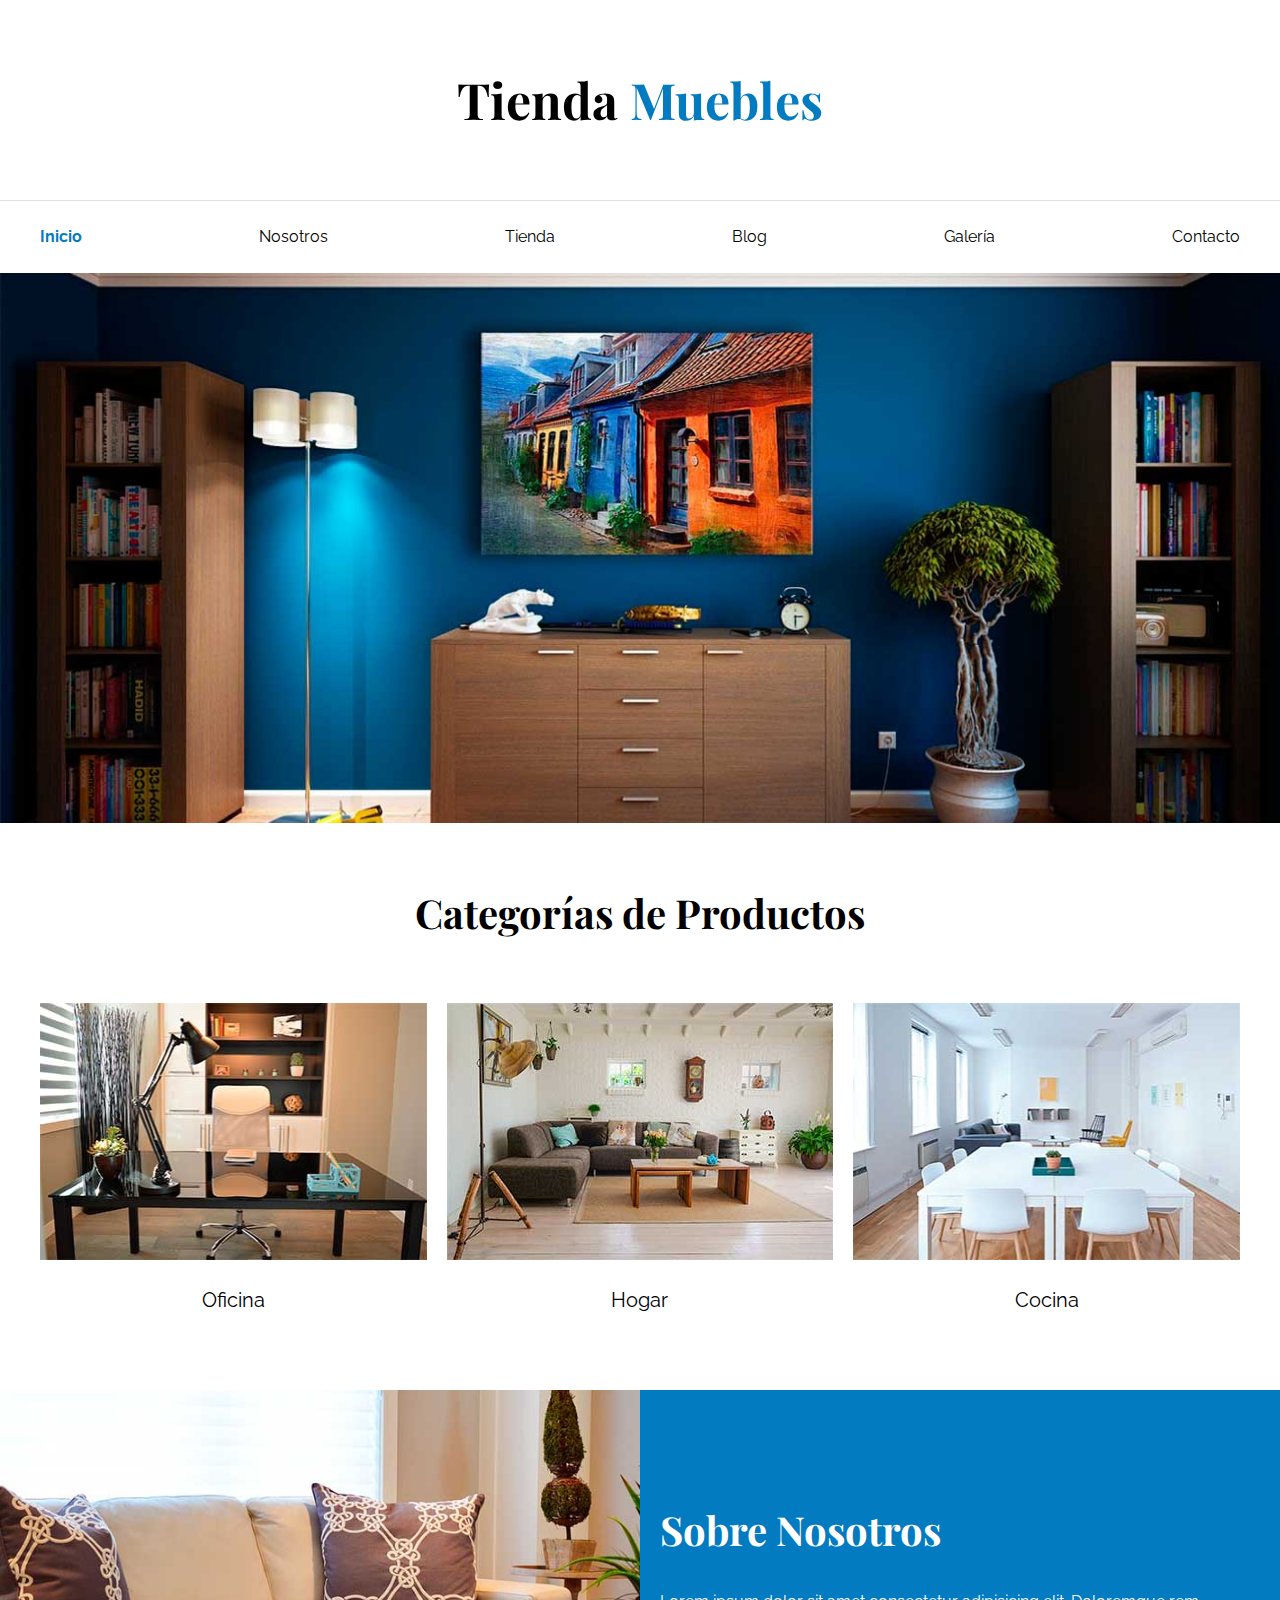
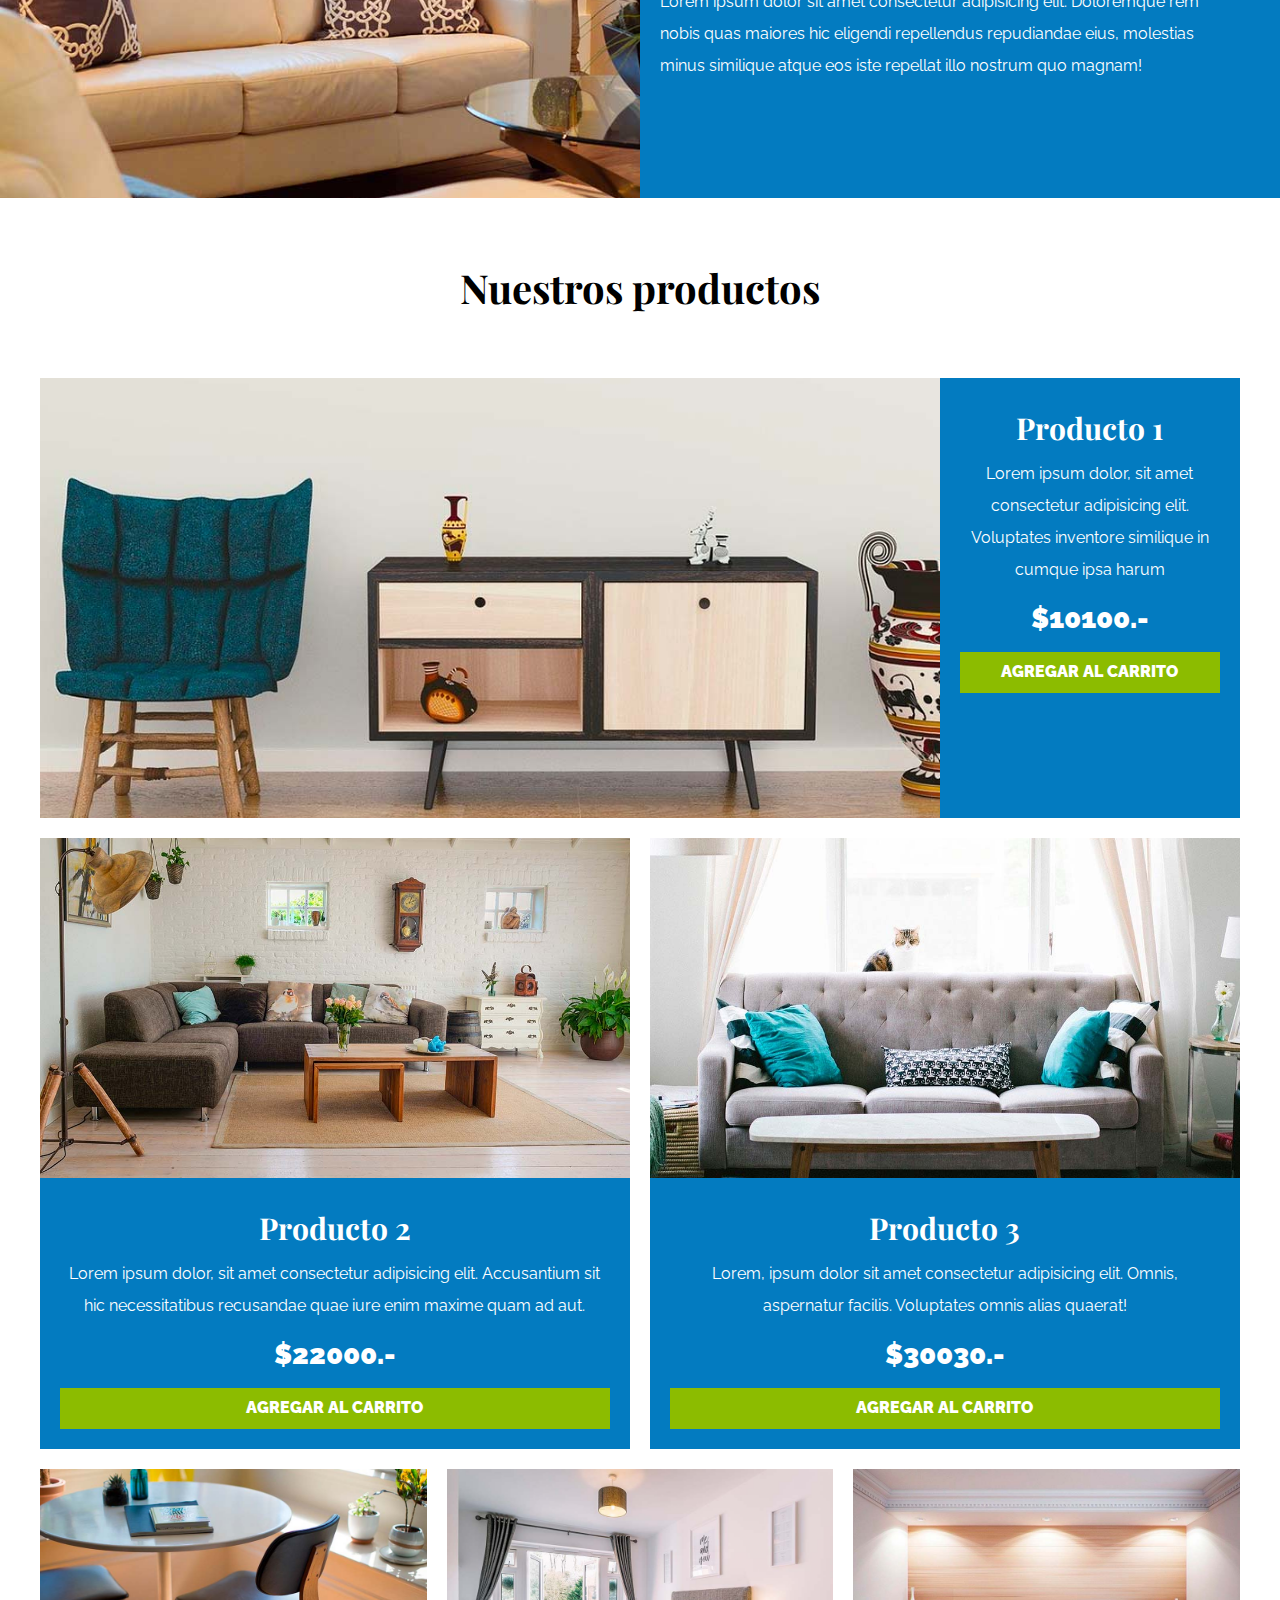
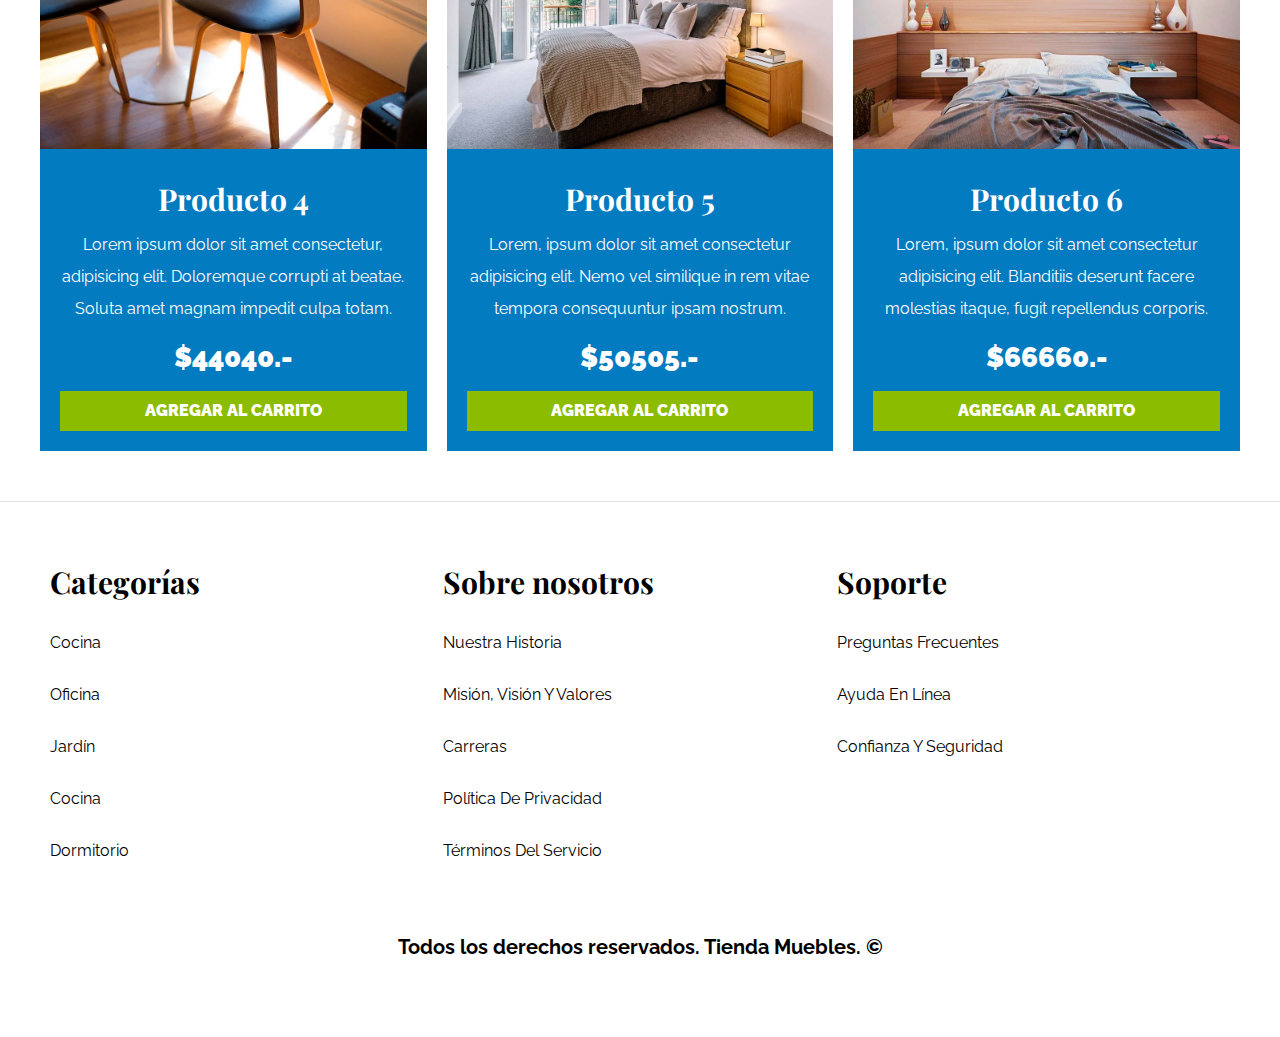
<file: index.html>
<!DOCTYPE html>
<html lang="es">
<head>
  <meta charset="UTF-8">
  <meta http-equiv="X-UA-Compatible" content="IE=edge">
  <meta name="viewport" content="width=device-width, initial-scale=1.0">
  <meta name="description" content="Ecommerce. Tienda de Muebles.">
  <link rel="stylesheet" href="./css/normalize.css">
  <link rel="preconnect" href="https://fonts.googleapis.com">
  <link rel="preconnect" href="https://fonts.gstatic.com" crossorigin>
  <link href="https://fonts.googleapis.com/css2?family=Playfair+Display:wght@700&family=Raleway:wght@400;700;900&display=swap" rel="stylesheet"> 
  <link rel="stylesheet" href="./css/stylesheet.css">
  <title>Muebles E-commerce</title>
</head>
<body>
  <div>
    <header class="header">
      <h1 class="brand site-name text-center">Tienda <span>Muebles</span></h1>
    </header>
    <div class="navigation-container">
      <nav class="nav container navigation-nav">
        <a class="nav-link" id="index" href="./index.html">inicio</a>
        <a class="nav-link" id="about" href="./nosotros.html">nosotros</a>
        <a class="nav-link" id="store" href="./tienda.html">tienda</a>
        <a class="nav-link" id="blog" href="./blog.html">blog</a>
        <a class="nav-link" id="gallery" href="./galeria.html">galería</a>
        <a class="nav-link" id="contact" href="./contacto.html">contacto</a>
      </nav>
    </div>
    <div class="hero"></div>
    <section class="section container product-categories">
      <h2 class="text-center">Categorías de Productos</h2>
      <div class="list-categories">
        <div class="category">
          <div class="img-category-container">
            <div class="bg-shadow">
              <p>Artículos de oficina</p>
            </div>
            <img loading="lazy" class="img-category" src="./img/categorias/categoria1.jpg" alt="Imágen categoría">
          </div>
          <a href="#">Oficina</a>
        </div>
        <div class="category">
          <div class="img-category-container">
            <div class="bg-shadow">
              <p>Artículos del hogar</p>
            </div>
            <img loading="lazy" class="img-category" src="./img/categorias/categoria2.jpg" alt="Imágen categoría">
          </div>
          <a href="#">Hogar</a>
        </div>
        <div class="category">
          <div class="img-category-container">
            <div class="bg-shadow">
              <p>Artículos de cocina</p>
            </div>
            <img loading="lazy" class="img-category" src="./img/categorias/categoria3.jpg" alt="Imágen categoría">
          </div>
          <a href="#">Cocina</a>
        </div>
      </div>
    </section>
    <section class="section about-us">
      <div class="container about-us-info">
        <div class="about-us-box">
          <h2>Sobre Nosotros</h2>
          <p>Lorem ipsum dolor sit amet consectetur adipisicing elit. Doloremque rem nobis quas maiores hic eligendi repellendus repudiandae eius, molestias minus similique atque eos iste repellat illo nostrum quo magnam!</p>
        </div>
      </div>
    </section>
    <main class="main container">
      <h2 class="text-center">Nuestros productos</h2>
      <div class="list-products">
        <div class="product">
          <div class="product-img">
            <img loading="lazy" src="./img/productos/producto1.jpg" alt="Imagen producto">
          </div>
          <div class="product-info">
            <h3>Producto 1</h3>
            <p>Lorem ipsum dolor, sit amet consectetur adipisicing elit. Voluptates inventore similique in cumque ipsa harum</p>
            <p class="product-price">$10100.-</p>
            <button class="btn btn-add-cart" type="button">Agregar al carrito</button>
          </div>
        </div>
        <div class="product">
          <div class="product-img">
            <img loading="lazy" src="./img/productos/producto2.jpg" alt="Imagen producto">
          </div>
          <div class="product-info">
            <h3>Producto 2</h3>
            <p>Lorem ipsum dolor, sit amet consectetur adipisicing elit. Accusantium sit hic necessitatibus recusandae quae iure enim maxime quam ad aut.</p>
            <p class="product-price">$22000.-</p>
            <button class="btn btn-add-cart" type="button">Agregar al carrito</button>
          </div>
        </div>
        <div class="product">
          <div class="product-img">
            <img loading="lazy" src="./img/productos/producto3.jpg" alt="Imagen producto">
          </div>
          <div class="product-info">
            <h3>Producto 3</h3>
            <p>Lorem, ipsum dolor sit amet consectetur adipisicing elit. Omnis, aspernatur facilis. Voluptates omnis alias quaerat!</p>
            <p class="product-price">$30030.-</p>
            <button class="btn btn-add-cart" type="button">Agregar al carrito</button>
          </div>
        </div>
        <div class="product">
          <div class="product-img">
            <img loading="lazy" src="./img/productos/producto4.jpg" alt="Imagen producto">
          </div>
          <div class="product-info">
            <h3>Producto 4</h3>
            <p>Lorem ipsum dolor sit amet consectetur, adipisicing elit. Doloremque corrupti at beatae. Soluta amet magnam impedit culpa totam.</p>
            <p class="product-price">$44040.-</p>
            <button class="btn btn-add-cart" type="button">Agregar al carrito</button>
          </div>
        </div>
        <div class="product">
          <div class="product-img">
            <img loading="lazy" src="./img/productos/producto5.jpg" alt="Imagen producto">
          </div>
          <div class="product-info">
            <h3>Producto 5</h3>
            <p>Lorem, ipsum dolor sit amet consectetur adipisicing elit. Nemo vel similique in rem vitae tempora consequuntur ipsam nostrum.</p>
            <p class="product-price">$50505.-</p>
            <button class="btn btn-add-cart" type="button">Agregar al carrito</button>
          </div>
        </div>
        <div class="product">
          <div class="product-img">
            <img loading="lazy" src="./img/productos/producto6.jpg" alt="Imagen producto">
          </div>
          <div class="product-info">
            <h3>Producto 6</h3>
            <p>Lorem, ipsum dolor sit amet consectetur adipisicing elit. Blanditiis deserunt facere molestias itaque, fugit repellendus corporis.</p>
            <p class="product-price">$66660.-</p>
            <button class="btn btn-add-cart" type="button">Agregar al carrito</button>
          </div>
        </div>
      </div>
    </main>
    <footer class="footer">
      <div class="footer-links container">
        <div>
          <h3>Categorías</h3>
          <nav class="nav-footer">
            <a href="#">cocina</a>
            <a href="#">oficina</a>
            <a href="#">jardín</a>
            <a href="#">cocina</a>
            <a href="#">dormitorio</a>
          </nav>
        </div>
        <div>
          <h3>Sobre nosotros</h3>
          <nav class="nav-footer">
            <a href="#">nuestra historia</a>
            <a href="#">misión, visión y valores</a>
            <a href="#">carreras</a>
            <a href="#">política de privacidad</a>
            <a href="#">términos del servicio</a>
          </nav>
        </div>
        <div>
          <h3>Soporte</h3>
          <nav class="nav-footer">
            <a href="#">preguntas frecuentes</a>
            <a href="#">ayuda en línea</a>
            <a href="#">confianza y seguridad</a>
          </nav>
        </div>
      </div>
      <p class="site-copyright">Todos los derechos reservados. Tienda Muebles. &copy;</p>
    </footer>
  </div>
  <script src="./js/main.js"></script>
</body>
</html>
</file>
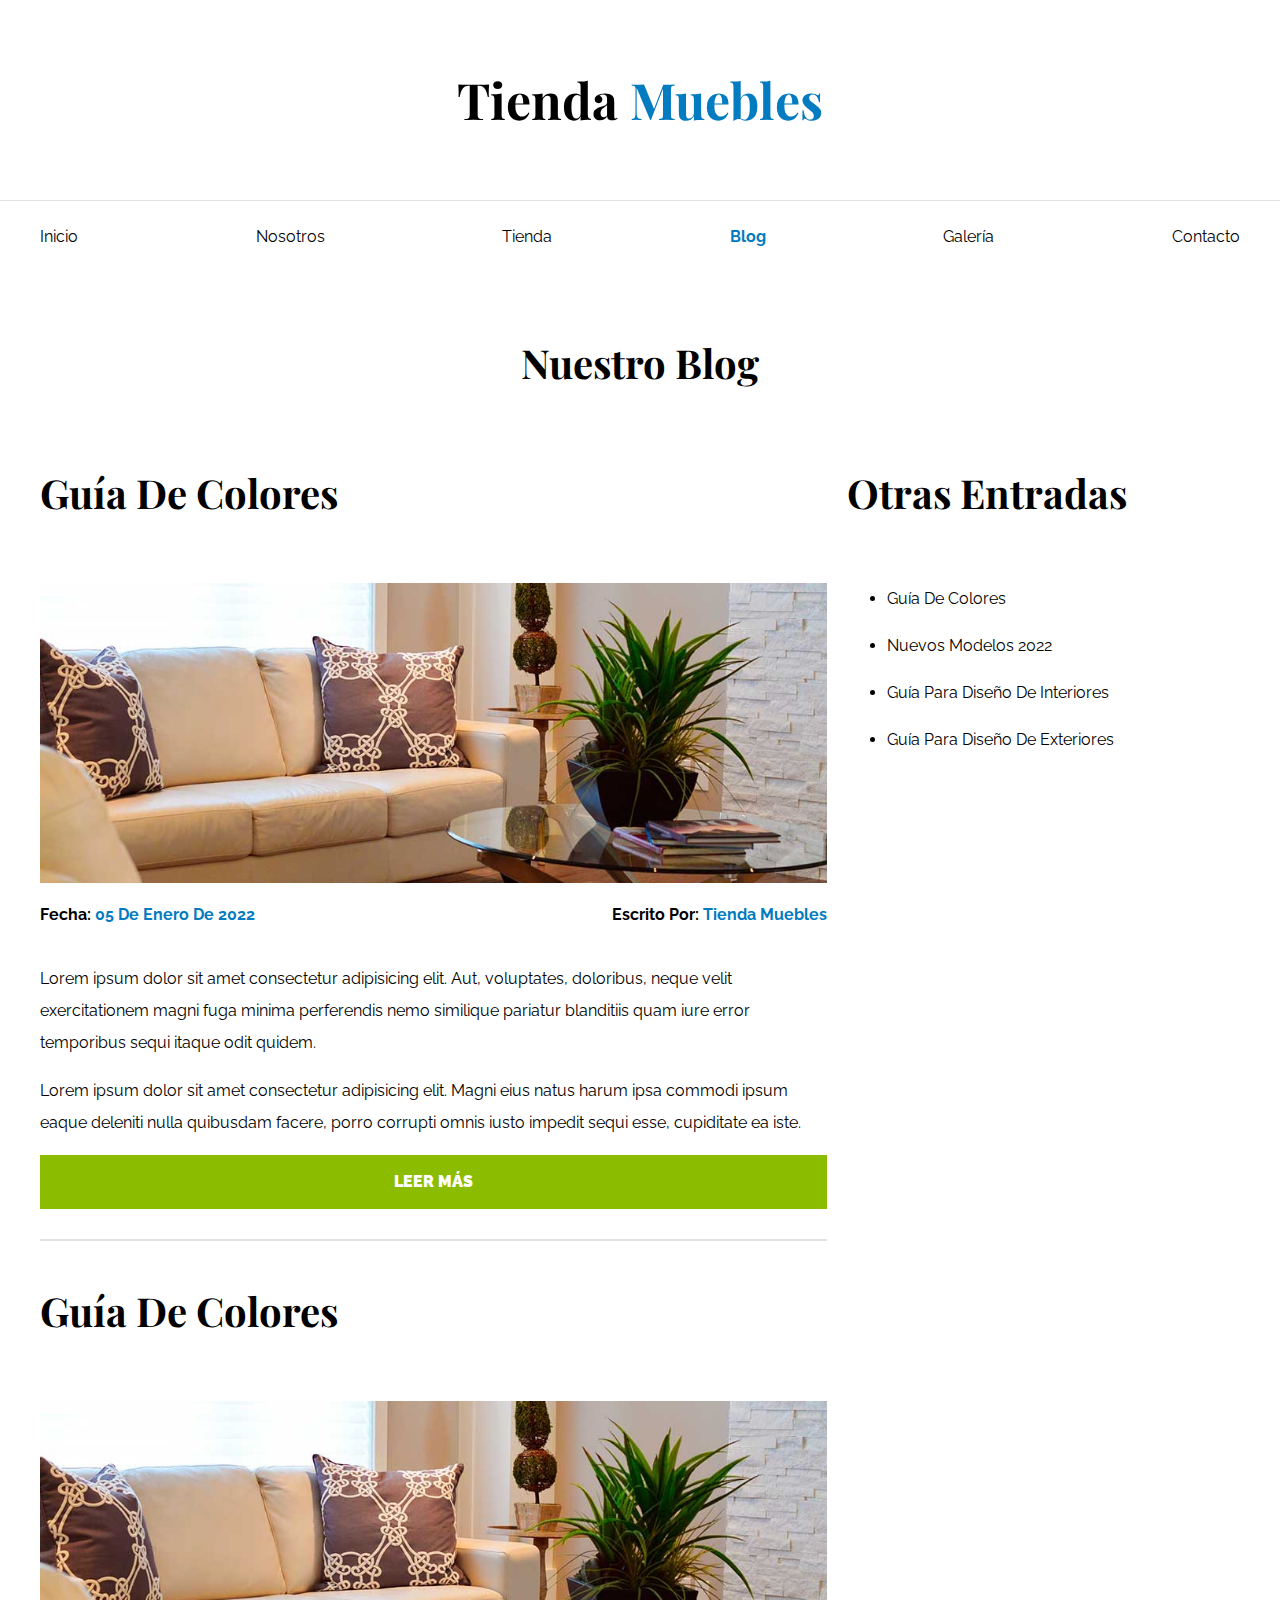
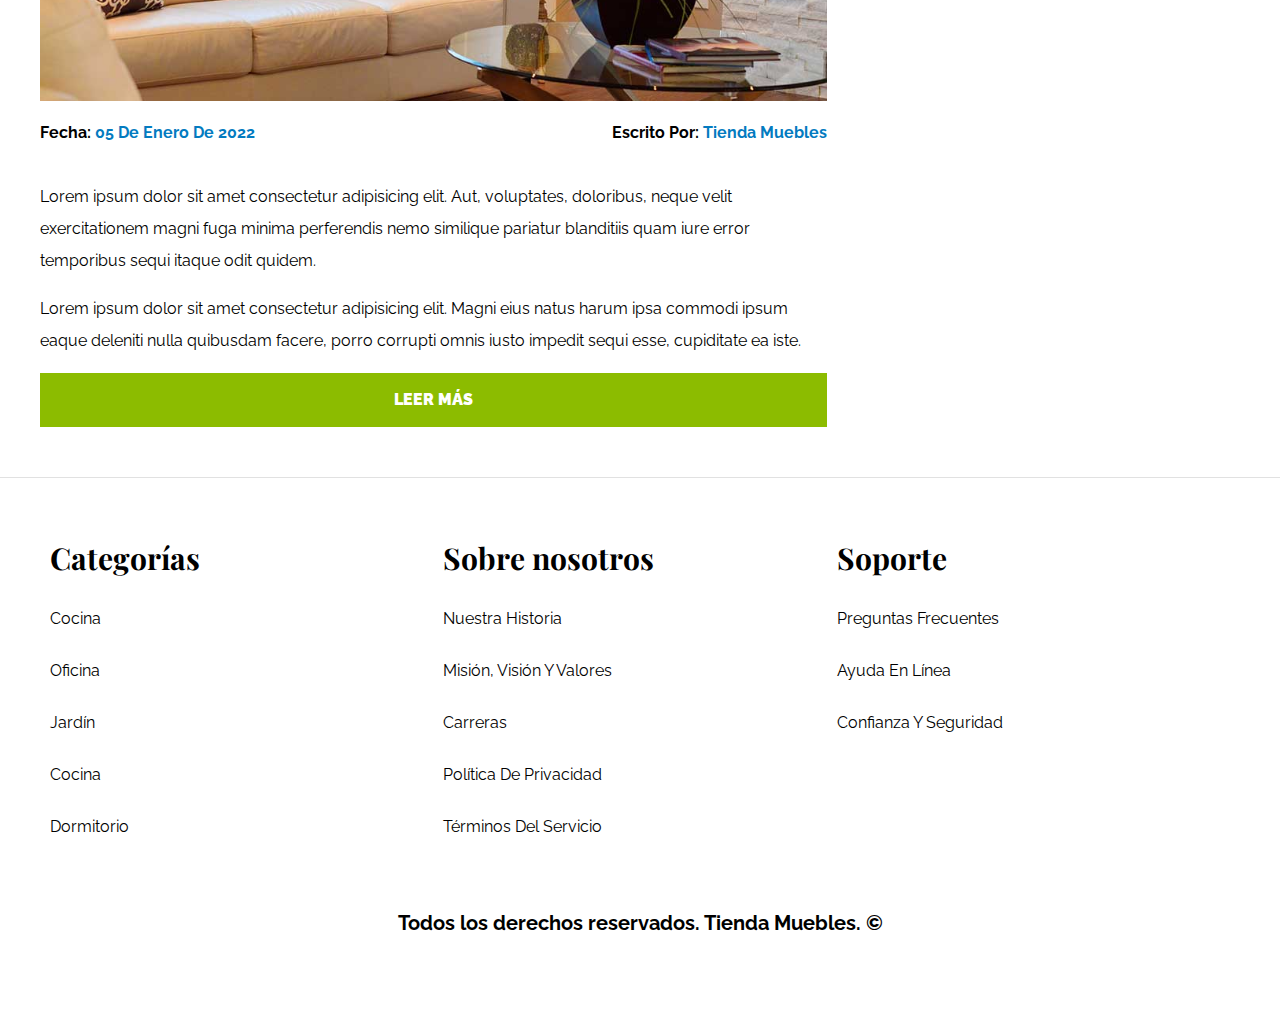
<file: blog.html>
<!DOCTYPE html>
<html lang="es">
<head>
  <meta charset="UTF-8">
  <meta http-equiv="X-UA-Compatible" content="IE=edge">
  <meta name="viewport" content="width=device-width, initial-scale=1.0">
  <meta name="description" content="Ecommerce. Tienda de Muebles.">
  <link rel="stylesheet" href="./css/normalize.css">
  <link rel="preconnect" href="https://fonts.googleapis.com">
  <link rel="preconnect" href="https://fonts.gstatic.com" crossorigin>
  <link href="https://fonts.googleapis.com/css2?family=Playfair+Display:wght@700&family=Raleway:wght@400;700;900&display=swap" rel="stylesheet"> 
  <link rel="stylesheet" href="./css/stylesheet.css">
  <title>Muebles E-commerce - Blog</title>
</head>
<body>
  <div>
    <header class="header">
      <h1 class="brand site-name text-center">Tienda <span>Muebles</span></h1>
    </header>
    <div class="navigation-container">
      <nav class="nav container navigation-nav">
        <a class="nav-link" id="index" href="./index.html">inicio</a>
        <a class="nav-link" id="about" href="./nosotros.html">nosotros</a>
        <a class="nav-link" id="store" href="./tienda.html">tienda</a>
        <a class="nav-link" id="blog" href="./blog.html">blog</a>
        <a class="nav-link" id="gallery" href="./galeria.html">galería</a>
        <a class="nav-link" id="contact" href="./contacto.html">contacto</a>
      </nav>
    </div>
    <main class="main container">
      <h2 class="text-center">Nuestro Blog</h2>
      <section class="blog-container">
        <div class="blog-content">
          <article class="blog-article">
            <h2>guía de colores</h2>
            <div class="blog-img-container">
              <img loading="lazy" src="./img/nosotros.jpg" alt="imágen nosotros" class="blog-img">
            </div>
            <div class="img-meta">
              <p>fecha: <span>05 de enero de 2022</span></p>
              <p>escrito por: <span>tienda muebles</span></p>
            </div>
            <div class="blog-data">
              <p>Lorem ipsum dolor sit amet consectetur adipisicing elit. Aut, voluptates, doloribus, neque velit exercitationem magni fuga minima perferendis nemo similique pariatur blanditiis quam iure error temporibus sequi itaque odit quidem.</p>
              <p>Lorem ipsum dolor sit amet consectetur adipisicing elit. Magni eius natus harum ipsa commodi ipsum eaque deleniti nulla quibusdam facere, porro corrupti omnis iusto impedit sequi esse, cupiditate ea iste.</p>
              <a href="./entrada.html" class="btn btn-read">leer más</a>
            </div>
          </article>
          <article class="blog-article">
            <h2>guía de colores</h2>
            <div class="blog-img-container">
              <img loading="lazy" src="./img/nosotros.jpg" alt="imágen nosotros" class="blog-img">
            </div>
            <div class="img-meta">
              <p>fecha: <span>05 de enero de 2022</span></p>
              <p>escrito por: <span>tienda muebles</span></p>
            </div>
            <div class="blog-data">
              <p>Lorem ipsum dolor sit amet consectetur adipisicing elit. Aut, voluptates, doloribus, neque velit exercitationem magni fuga minima perferendis nemo similique pariatur blanditiis quam iure error temporibus sequi itaque odit quidem.</p>
              <p>Lorem ipsum dolor sit amet consectetur adipisicing elit. Magni eius natus harum ipsa commodi ipsum eaque deleniti nulla quibusdam facere, porro corrupti omnis iusto impedit sequi esse, cupiditate ea iste.</p>
              <a href="./entrada.html" class="btn btn-read">leer más</a>
            </div>
          </article>
        </div>
        <aside class="blog-aside">
          <h2>otras entradas</h2>
          <ul>
            <li>
              <a href="#">guía de colores</a>
            </li>
            <li>
              <a href="#">nuevos modelos 2022</a>
            </li>
            <li>
              <a href="#">guía para diseño de interiores</a>
            </li>
            <li>
              <a href="#">guía para diseño de exteriores</a>
            </li>
          </ul>
        </aside>
      </section>
    </main>
    <footer class="footer">
      <div class="footer-links container">
        <div>
          <h3>Categorías</h3>
          <nav class="nav-footer">
            <a href="#">cocina</a>
            <a href="#">oficina</a>
            <a href="#">jardín</a>
            <a href="#">cocina</a>
            <a href="#">dormitorio</a>
          </nav>
        </div>
        <div>
          <h3>Sobre nosotros</h3>
          <nav class="nav-footer">
            <a href="#">nuestra historia</a>
            <a href="#">misión, visión y valores</a>
            <a href="#">carreras</a>
            <a href="#">política de privacidad</a>
            <a href="#">términos del servicio</a>
          </nav>
        </div>
        <div>
          <h3>Soporte</h3>
          <nav class="nav-footer">
            <a href="#">preguntas frecuentes</a>
            <a href="#">ayuda en línea</a>
            <a href="#">confianza y seguridad</a>
          </nav>
        </div>
      </div>
      <p class="site-copyright">Todos los derechos reservados. Tienda Muebles. &copy;</p>
    </footer>
  </div>
  <script src="./js/main.js"></script>
</body>
</html>
</file>
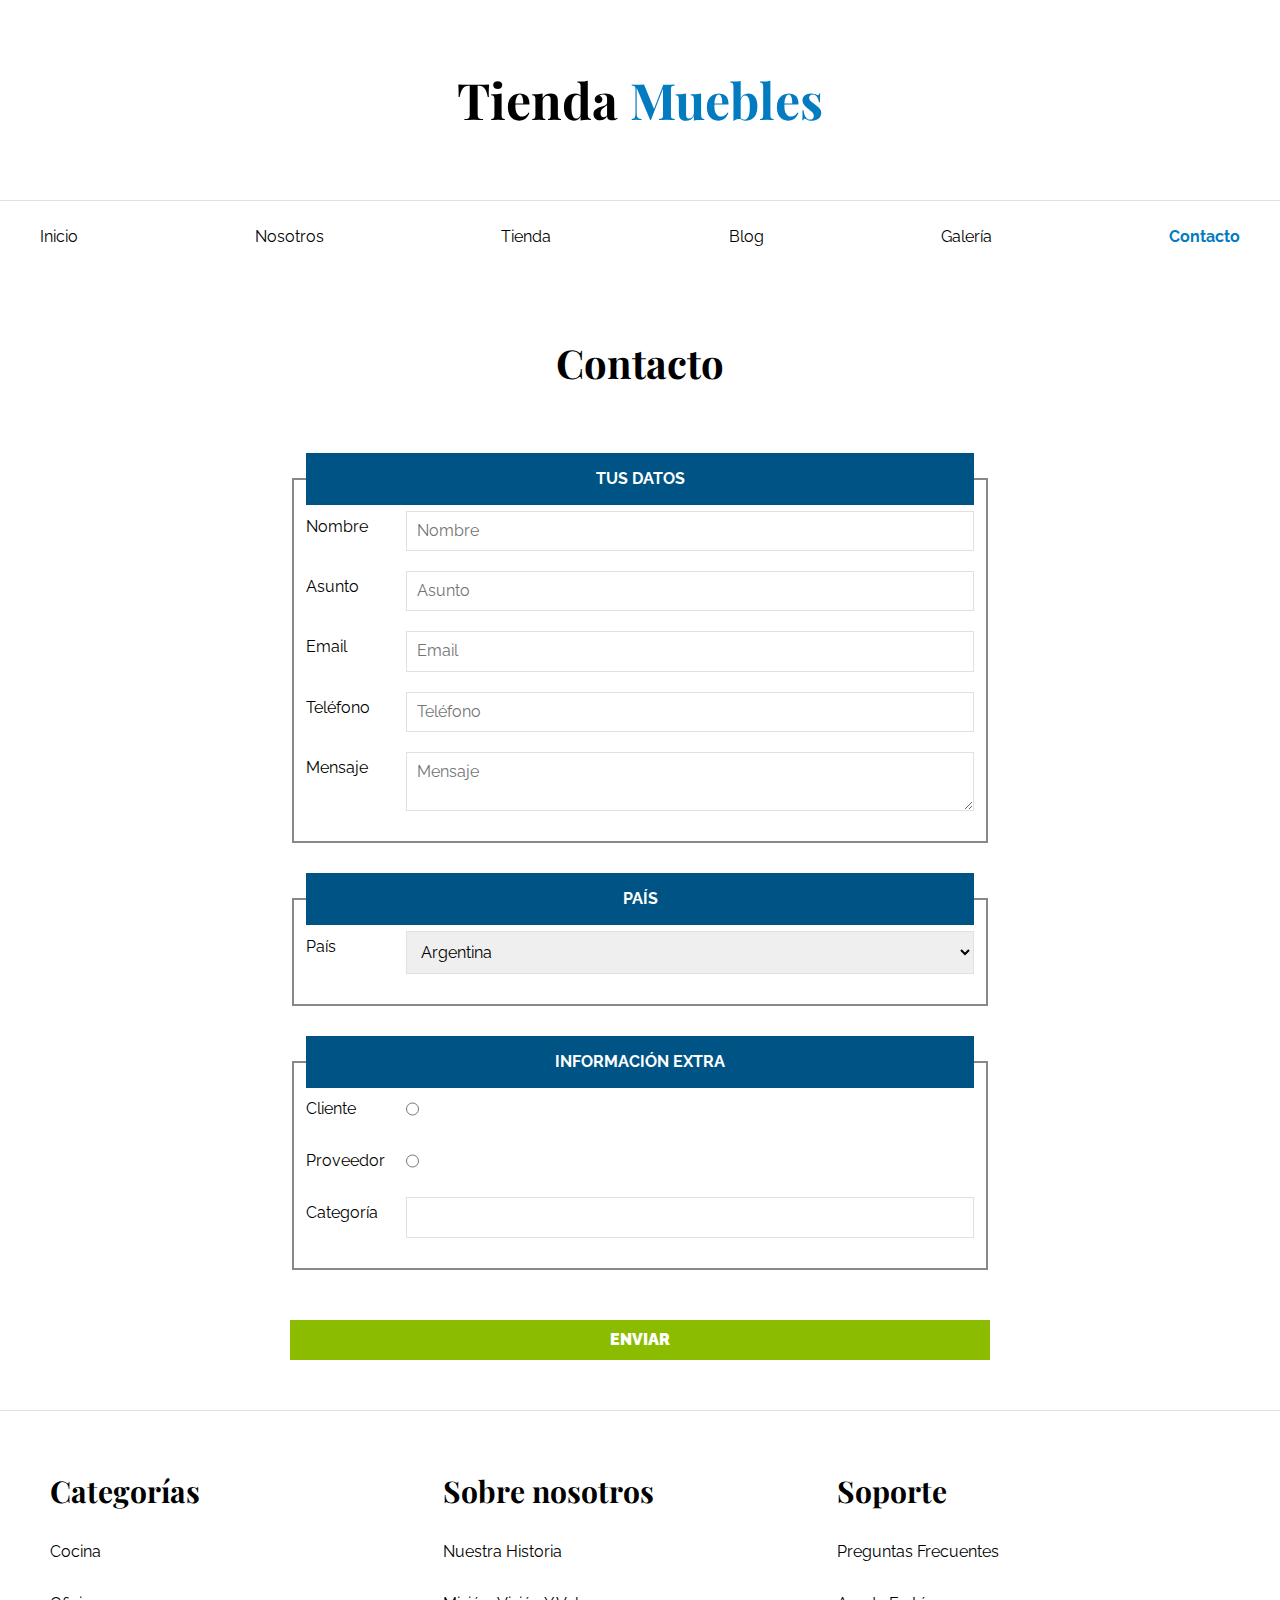
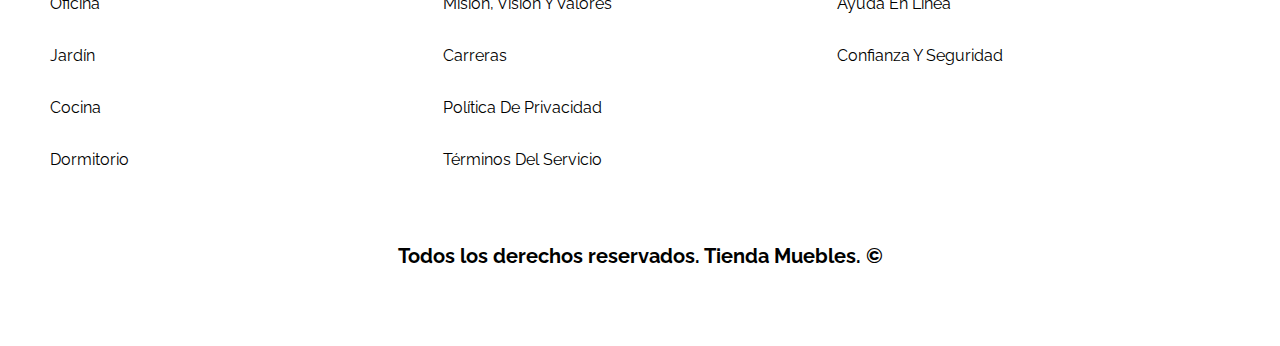
<file: contacto.html>
<!DOCTYPE html>
<html lang="es">
<head>
  <meta charset="UTF-8">
  <meta http-equiv="X-UA-Compatible" content="IE=edge">
  <meta name="viewport" content="width=device-width, initial-scale=1.0">
  <meta name="description" content="Ecommerce. Tienda de Muebles.">
  <link rel="stylesheet" href="./css/normalize.css">
  <link rel="preconnect" href="https://fonts.googleapis.com">
  <link rel="preconnect" href="https://fonts.gstatic.com" crossorigin>
  <link href="https://fonts.googleapis.com/css2?family=Playfair+Display:wght@700&family=Raleway:wght@400;700;900&display=swap" rel="stylesheet"> 
  <link rel="stylesheet" href="./css/stylesheet.css">
  <title>Muebles E-commerce - Contacto</title>
</head>
<body>
  <div>
    <header class="header">
      <h1 class="brand site-name text-center">Tienda <span>Muebles</span></h1>
    </header>
    <div class="navigation-container">
      <nav class="nav container navigation-nav">
        <a class="nav-link" id="index" href="./index.html">inicio</a>
        <a class="nav-link" id="about" href="./nosotros.html">nosotros</a>
        <a class="nav-link" id="store" href="./tienda.html">tienda</a>
        <a class="nav-link" id="blog" href="./blog.html">blog</a>
        <a class="nav-link" id="gallery" href="./galeria.html">galería</a>
        <a class="nav-link" id="contact" href="./contacto.html">contacto</a>
      </nav>
    </div>
    <main class="main container">
      <h2 class="text-center">Contacto</h2>
      <div class="form-contact-container">
        <form class="contact-form" id="contactForm">
          <fieldset class="form-fieldset">
            <legend class="form-legend">tus datos</legend>
            <div class="input-data">
              <label for="name">Nombre</label>
              <input class="flex-1 input" type="text" name="name" id="name" placeholder="Nombre" required>
            </div>
            <div class="input-data">
              <label for="reference">Asunto</label>
              <input class="flex-1 input" type="text" name="reference" id="reference" placeholder="Asunto" required>
            </div>
            <div class="input-data">
              <label for="email">Email</label>
              <input class="flex-1 input" type="email" name="email" id="email" placeholder="Email" required>
            </div>
            <div class="input-data">
              <label for="tel">Teléfono</label>
              <input class="flex-1 input" type="tel" name="tel" id="tel" placeholder="Teléfono" required>
            </div>
            <div class="input-data">
              <label for="message">Mensaje</label>
              <textarea class="flex-1 textarea" name="message" id="message" placeholder="Mensaje" required></textarea>
            </div>
          </fieldset>
          <fieldset class="form-fieldset">
            <legend class="form-legend">país</legend>
            <div class="input-data">
              <label for="country">País</label>
              <select class="select flex-1" name="country" id="country">
                <option value="" disabled>-- Seleccionar --</option>
                <option value="ar">Argentina</option>
                <option value="mx">México</option>
                <option value="br">Brasil</option>
                <option value="ur">Uruguay</option>
                <option value="bv">Bolivia</option>
              </select>
            </div>
          </fieldset>
          <fieldset class="form-fieldset">
            <legend class="form-legend">información extra</legend>
            <div class="input-data">
              <label for="client">Cliente</label>
              <input class="input-radio" type="radio" name="type" id="client" value="client">
            </div>
            <div class="input-data">
              <label for="provider">Proveedor</label>
              <input class="input-radio" type="radio" name="type" id="provider" value="provider">
            </div>
            <div class="input-data">
              <label for="category">Categoría</label>
              <input class="input-list input flex-1" list="categories" name="categories" id="category">
              <datalist id="categories">
                <option value="Cocina">
                <option value="Exterior">
                <option value="Recamaras">
                <option value="Oficina">
                <option value="Televisión">
              </datalist>
            </div>
          </fieldset>
          <button class="btn btn-contact" type="submit">Enviar</button>
        </form>
      </div>
    </main>
    <footer class="footer">
      <div class="footer-links container">
        <div>
          <h3>Categorías</h3>
          <nav class="nav-footer">
            <a href="#">cocina</a>
            <a href="#">oficina</a>
            <a href="#">jardín</a>
            <a href="#">cocina</a>
            <a href="#">dormitorio</a>
          </nav>
        </div>
        <div>
          <h3>Sobre nosotros</h3>
          <nav class="nav-footer">
            <a href="#">nuestra historia</a>
            <a href="#">misión, visión y valores</a>
            <a href="#">carreras</a>
            <a href="#">política de privacidad</a>
            <a href="#">términos del servicio</a>
          </nav>
        </div>
        <div>
          <h3>Soporte</h3>
          <nav class="nav-footer">
            <a href="#">preguntas frecuentes</a>
            <a href="#">ayuda en línea</a>
            <a href="#">confianza y seguridad</a>
          </nav>
        </div>
      </div>
      <p class="site-copyright">Todos los derechos reservados. Tienda Muebles. &copy;</p>
    </footer>
  </div>
  <script src="./js/main.js"></script>
</body>
</html>
</file>
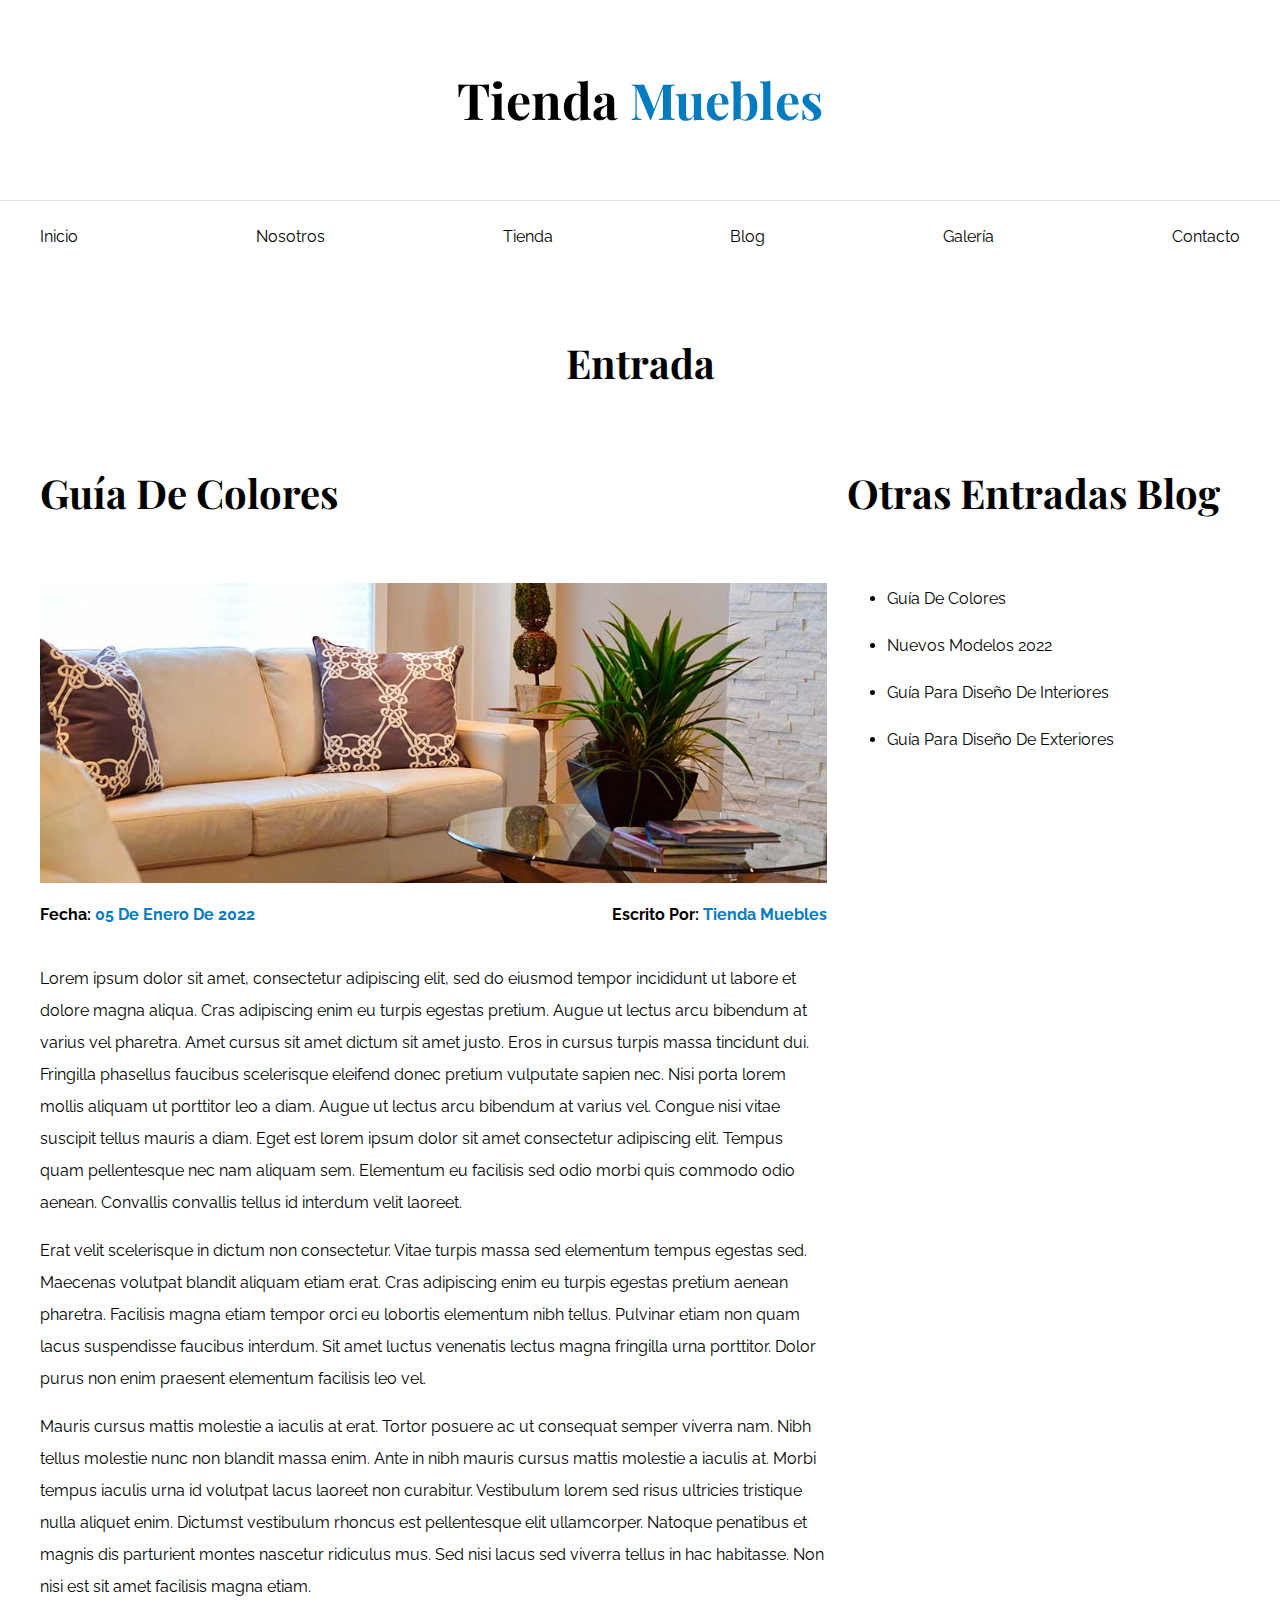
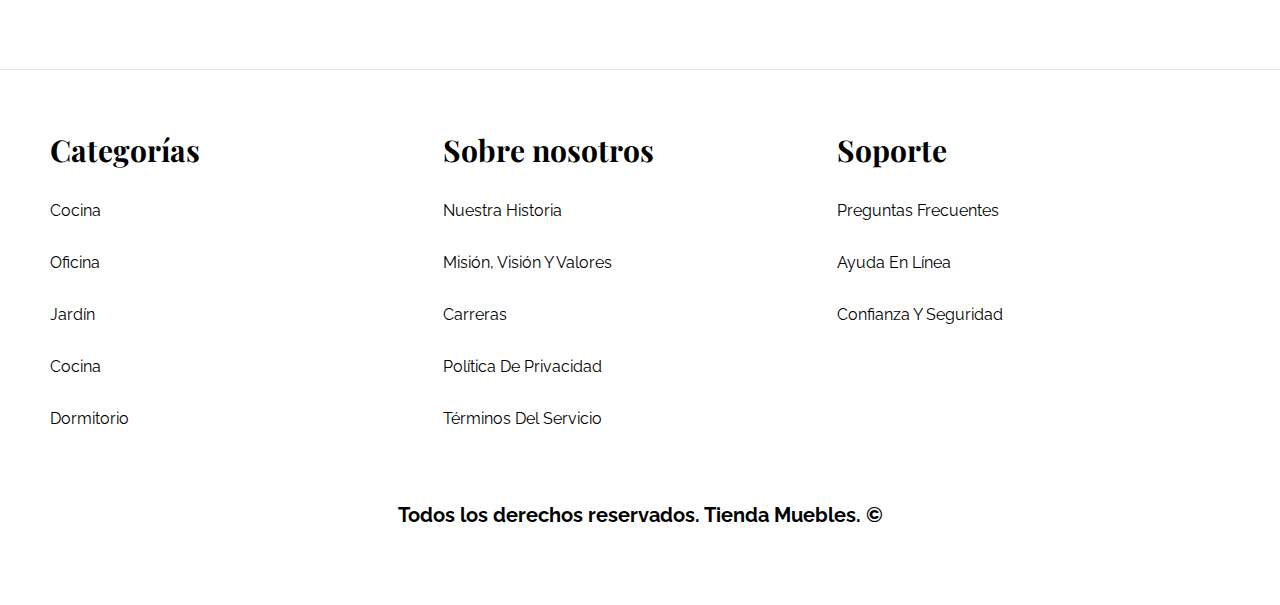
<file: entrada.html>
<!DOCTYPE html>
<html lang="es">
<head>
  <meta charset="UTF-8">
  <meta http-equiv="X-UA-Compatible" content="IE=edge">
  <meta name="viewport" content="width=device-width, initial-scale=1.0">
  <meta name="description" content="Ecommerce. Tienda de Muebles.">
  <link rel="stylesheet" href="./css/normalize.css">
  <link rel="preconnect" href="https://fonts.googleapis.com">
  <link rel="preconnect" href="https://fonts.gstatic.com" crossorigin>
  <link href="https://fonts.googleapis.com/css2?family=Playfair+Display:wght@700&family=Raleway:wght@400;700;900&display=swap" rel="stylesheet"> 
  <link rel="stylesheet" href="./css/stylesheet.css">
  <title>Muebles E-commerce - Entrada</title>
</head>
<body>
  <div>
    <header class="header">
      <h1 class="brand site-name text-center">Tienda <span>Muebles</span></h1>
    </header>
    <div class="navigation-container">
      <nav class="nav container navigation-nav">
        <a class="nav-link" id="index" href="./index.html">inicio</a>
        <a class="nav-link" id="about" href="./nosotros.html">nosotros</a>
        <a class="nav-link" id="store" href="./tienda.html">tienda</a>
        <a class="nav-link" id="blog" href="./blog.html">blog</a>
        <a class="nav-link" id="gallery" href="./galeria.html">galería</a>
        <a class="nav-link" id="contact" href="./contacto.html">contacto</a>
      </nav>
    </div>
    <main class="main container">
      <h2 class="text-center">Entrada</h2>
      <section class="blog-container">
        <div class="blog-content">
          <article class="blog-article">
            <h2>guía de colores</h2>
            <div class="blog-img-container">
              <img loading="lazy" src="./img/nosotros.jpg" alt="imágen nosotros" class="blog-img">
            </div>
            <div class="img-meta">
              <p>fecha: <span>05 de enero de 2022</span></p>
              <p>escrito por: <span>tienda muebles</span></p>
            </div>
            <div class="blog-data">
              <p>Lorem ipsum dolor sit amet, consectetur adipiscing elit, sed do eiusmod tempor incididunt ut labore et dolore magna aliqua. Cras adipiscing enim eu turpis egestas pretium. Augue ut lectus arcu bibendum at varius vel pharetra. Amet cursus sit amet dictum sit amet justo. Eros in cursus turpis massa tincidunt dui. Fringilla phasellus faucibus scelerisque eleifend donec pretium vulputate sapien nec. Nisi porta lorem mollis aliquam ut porttitor leo a diam. Augue ut lectus arcu bibendum at varius vel. Congue nisi vitae suscipit tellus mauris a diam. Eget est lorem ipsum dolor sit amet consectetur adipiscing elit. Tempus quam pellentesque nec nam aliquam sem. Elementum eu facilisis sed odio morbi quis commodo odio aenean. Convallis convallis tellus id interdum velit laoreet.</p>
              <p>Erat velit scelerisque in dictum non consectetur. Vitae turpis massa sed elementum tempus egestas sed. Maecenas volutpat blandit aliquam etiam erat. Cras adipiscing enim eu turpis egestas pretium aenean pharetra. Facilisis magna etiam tempor orci eu lobortis elementum nibh tellus. Pulvinar etiam non quam lacus suspendisse faucibus interdum. Sit amet luctus venenatis lectus magna fringilla urna porttitor. Dolor purus non enim praesent elementum facilisis leo vel.</p>
              <p>Mauris cursus mattis molestie a iaculis at erat. Tortor posuere ac ut consequat semper viverra nam. Nibh tellus molestie nunc non blandit massa enim. Ante in nibh mauris cursus mattis molestie a iaculis at. Morbi tempus iaculis urna id volutpat lacus laoreet non curabitur. Vestibulum lorem sed risus ultricies tristique nulla aliquet enim. Dictumst vestibulum rhoncus est pellentesque elit ullamcorper. Natoque penatibus et magnis dis parturient montes nascetur ridiculus mus. Sed nisi lacus sed viverra tellus in hac habitasse. Non nisi est sit amet facilisis magna etiam.</p>
            </div>
          </article>
        </div>
        <aside class="blog-aside">
          <h2>otras entradas blog</h2>
          <ul>
            <li>
              <a href="#">guía de colores</a>
            </li>
            <li>
              <a href="#">nuevos modelos 2022</a>
            </li>
            <li>
              <a href="#">guía para diseño de interiores</a>
            </li>
            <li>
              <a href="#">guía para diseño de exteriores</a>
            </li>
          </ul>
        </aside>
      </section>
    </main>
    <footer class="footer">
      <div class="footer-links container">
        <div>
          <h3>Categorías</h3>
          <nav class="nav-footer">
            <a href="#">cocina</a>
            <a href="#">oficina</a>
            <a href="#">jardín</a>
            <a href="#">cocina</a>
            <a href="#">dormitorio</a>
          </nav>
        </div>
        <div>
          <h3>Sobre nosotros</h3>
          <nav class="nav-footer">
            <a href="#">nuestra historia</a>
            <a href="#">misión, visión y valores</a>
            <a href="#">carreras</a>
            <a href="#">política de privacidad</a>
            <a href="#">términos del servicio</a>
          </nav>
        </div>
        <div>
          <h3>Soporte</h3>
          <nav class="nav-footer">
            <a href="#">preguntas frecuentes</a>
            <a href="#">ayuda en línea</a>
            <a href="#">confianza y seguridad</a>
          </nav>
        </div>
      </div>
      <p class="site-copyright">Todos los derechos reservados. Tienda Muebles. &copy;</p>
    </footer>
  </div>
  <script src="./js/main.js"></script>
</body>
</html>
</file>
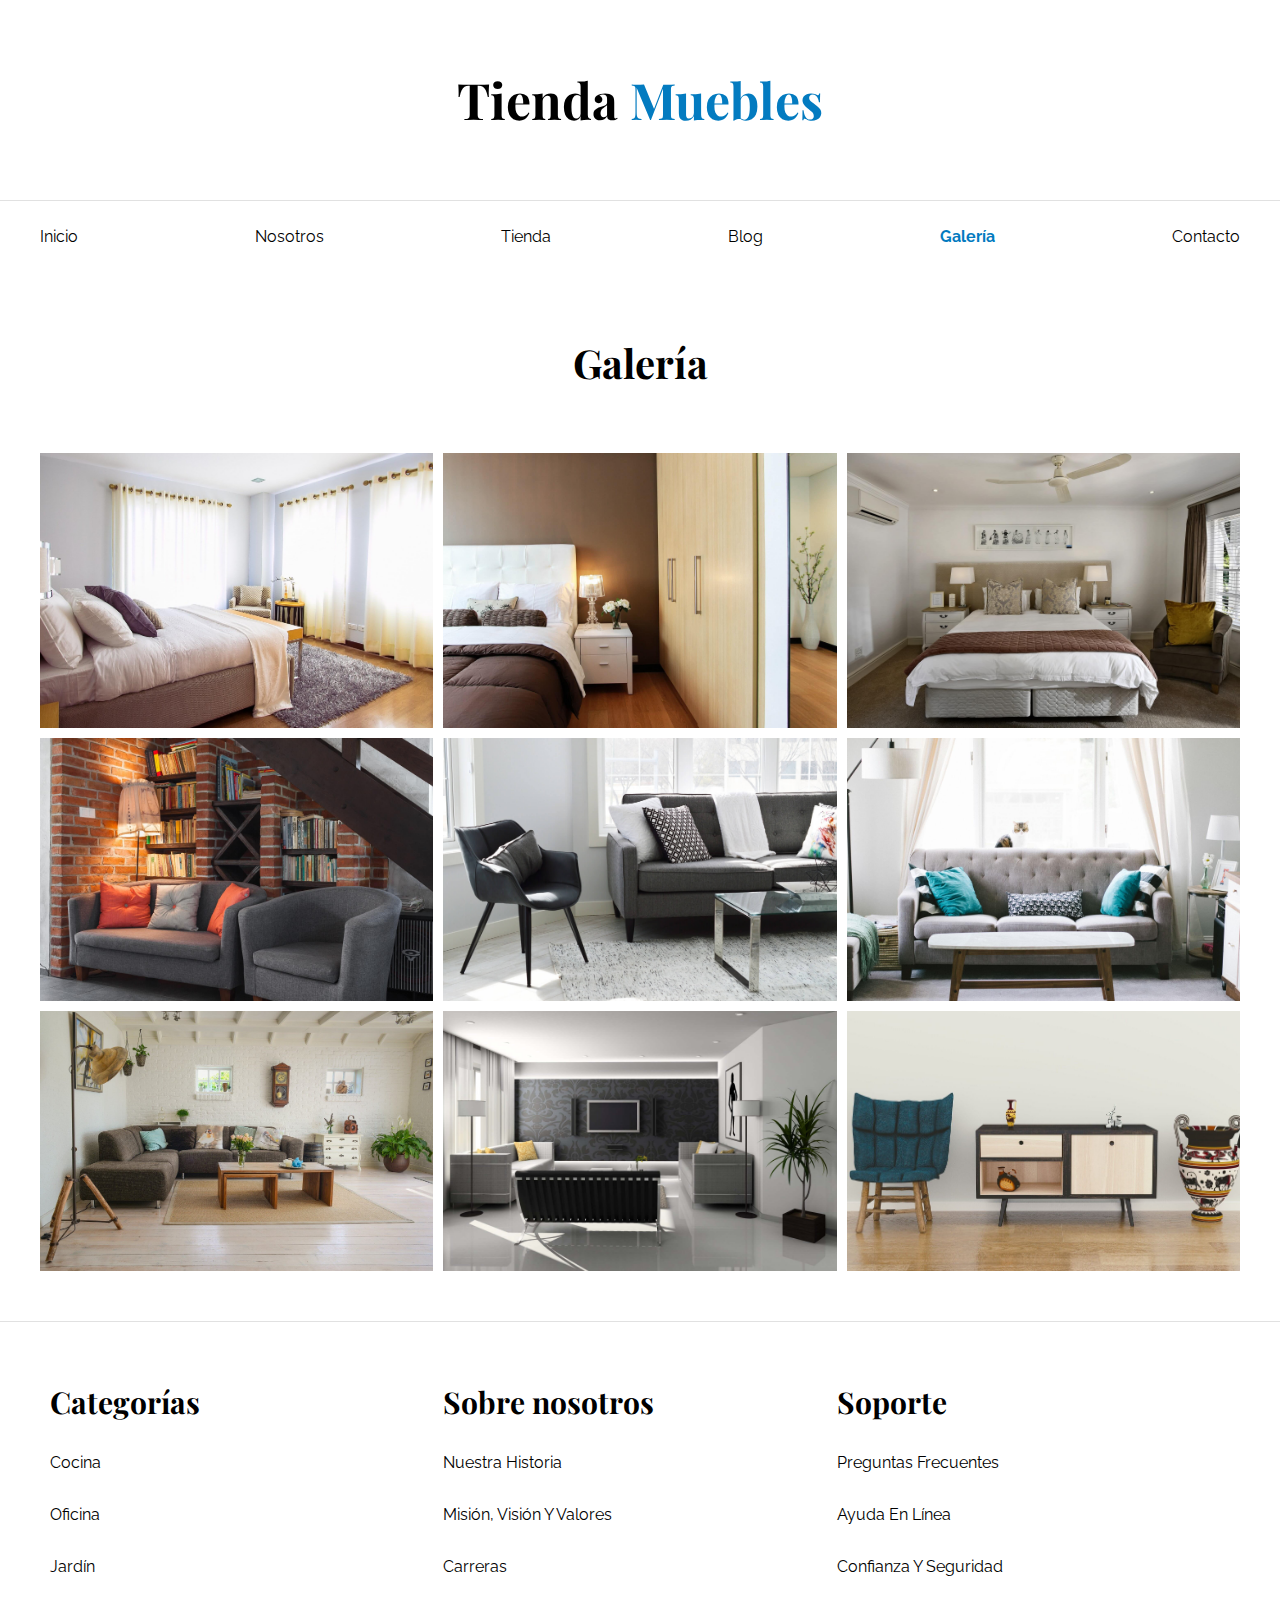
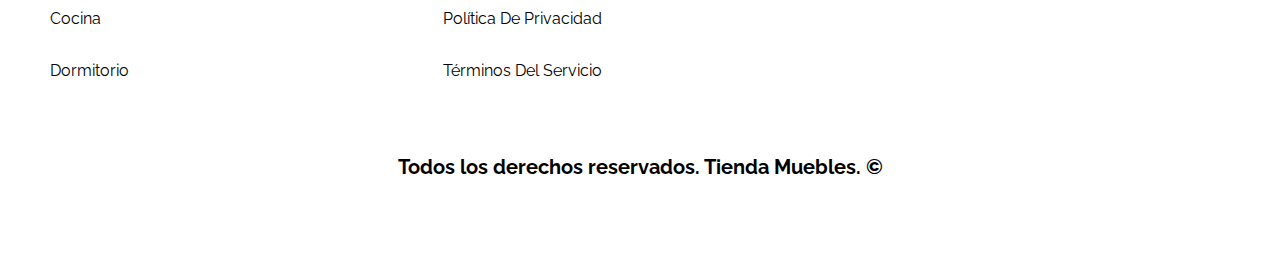
<file: galeria.html>
<!DOCTYPE html>
<html lang="es">
<head>
  <meta charset="UTF-8">
  <meta http-equiv="X-UA-Compatible" content="IE=edge">
  <meta name="viewport" content="width=device-width, initial-scale=1.0">
  <meta name="description" content="Ecommerce. Tienda de Muebles.">
  <link rel="stylesheet" href="./css/normalize.css">
  <link rel="preconnect" href="https://fonts.googleapis.com">
  <link rel="preconnect" href="https://fonts.gstatic.com" crossorigin>
  <link href="https://fonts.googleapis.com/css2?family=Playfair+Display:wght@700&family=Raleway:wght@400;700;900&display=swap" rel="stylesheet"> 
  <link rel="stylesheet" href="./css/stylesheet.css">
  <title>Muebles E-commerce - Galería</title>
</head>
<body>
  <div>
    <header class="header">
      <h1 class="brand site-name text-center">Tienda <span>Muebles</span></h1>
    </header>
    <div class="navigation-container">
      <nav class="nav container navigation-nav">
        <a class="nav-link" id="index" href="./index.html">inicio</a>
        <a class="nav-link" id="about" href="./nosotros.html">nosotros</a>
        <a class="nav-link" id="store" href="./tienda.html">tienda</a>
        <a class="nav-link" id="blog" href="./blog.html">blog</a>
        <a class="nav-link" id="gallery" href="./galeria.html">galería</a>
        <a class="nav-link" id="contact" href="./contacto.html">contacto</a>
      </nav>
    </div>
    <main class="main container">
      <h2 class="text-center">Galería</h2>
      <div class="gallery-container">
        <ul class="gallery">
          <li>
            <a class="link-img-gallery" href="./img/galeria/galeria_01.jpg">
              <div class="bg-shadow">
                <p>Producto n° 1</p>
              </div>
              <img loading="lazy" src="./img/galeria/galeria_01.jpg" alt="imágen galería">
            </a>
          </li>
          <li>
            <a class="link-img-gallery" href="./img/galeria/galeria_02.jpg">
              <div class="bg-shadow">
                <p>Producto n° 2</p>
              </div>
              <img loading="lazy" src="./img/galeria/galeria_02.jpg" alt="imágen galería">
            </a>
          </li>
          <li>
            <a class="link-img-gallery" href="./img/galeria/galeria_03.jpg">
              <div class="bg-shadow">
                <p>Producto n° 3</p>
              </div>
              <img loading="lazy" src="./img/galeria/galeria_03.jpg" alt="imágen galería">
            </a>
          </li>
          <li>
            <a class="link-img-gallery" href="./img/galeria/galeria_04.jpg">
              <div class="bg-shadow">
                <p>Producto n° 4</p>
              </div>
              <img loading="lazy" src="./img/galeria/galeria_04.jpg" alt="imágen galería">
            </a>
          </li>
          <li>
            <a class="link-img-gallery" href="./img/galeria/galeria_05.jpg">
              <div class="bg-shadow">
                <p>Producto n° 5</p>
              </div>
              <img loading="lazy" src="./img/galeria/galeria_05.jpg" alt="imágen galería">
            </a>
          </li>
          <li>
            <a class="link-img-gallery" href="./img/galeria/galeria_06.jpg">
              <div class="bg-shadow">
                <p>Producto n° 6</p>
              </div>
              <img loading="lazy" src="./img/galeria/galeria_06.jpg" alt="imágen galería">
            </a>
          </li>
          <li>
            <a class="link-img-gallery" href="./img/galeria/galeria_07.jpg">
              <div class="bg-shadow">
                <p>Producto n° 7</p>
              </div>
              <img loading="lazy" src="./img/galeria/galeria_07.jpg" alt="imágen galería">
            </a>
          </li>
          <li>
            <a class="link-img-gallery" href="./img/galeria/galeria_08.jpg">
              <div class="bg-shadow">
                <p>Producto n° 8</p>
              </div>
              <img loading="lazy" src="./img/galeria/galeria_08.jpg" alt="imágen galería">
            </a>
          </li>
          <li>
            <a class="link-img-gallery" href="./img/galeria/galeria_09.jpg">
              <div class="bg-shadow">
                <p>Producto n° 9</p>
              </div>
              <img loading="lazy" src="./img/galeria/galeria_09.jpg" alt="imágen galería">
            </a>
          </li>
        </ul>
      </div>
    </main>
    <footer class="footer">
      <div class="footer-links container">
        <div>
          <h3>Categorías</h3>
          <nav class="nav-footer">
            <a href="#">cocina</a>
            <a href="#">oficina</a>
            <a href="#">jardín</a>
            <a href="#">cocina</a>
            <a href="#">dormitorio</a>
          </nav>
        </div>
        <div>
          <h3>Sobre nosotros</h3>
          <nav class="nav-footer">
            <a href="#">nuestra historia</a>
            <a href="#">misión, visión y valores</a>
            <a href="#">carreras</a>
            <a href="#">política de privacidad</a>
            <a href="#">términos del servicio</a>
          </nav>
        </div>
        <div>
          <h3>Soporte</h3>
          <nav class="nav-footer">
            <a href="#">preguntas frecuentes</a>
            <a href="#">ayuda en línea</a>
            <a href="#">confianza y seguridad</a>
          </nav>
        </div>
      </div>
      <p class="site-copyright">Todos los derechos reservados. Tienda Muebles. &copy;</p>
    </footer>
  </div>
  <script src="./js/main.js"></script>
</body>
</html>
</file>
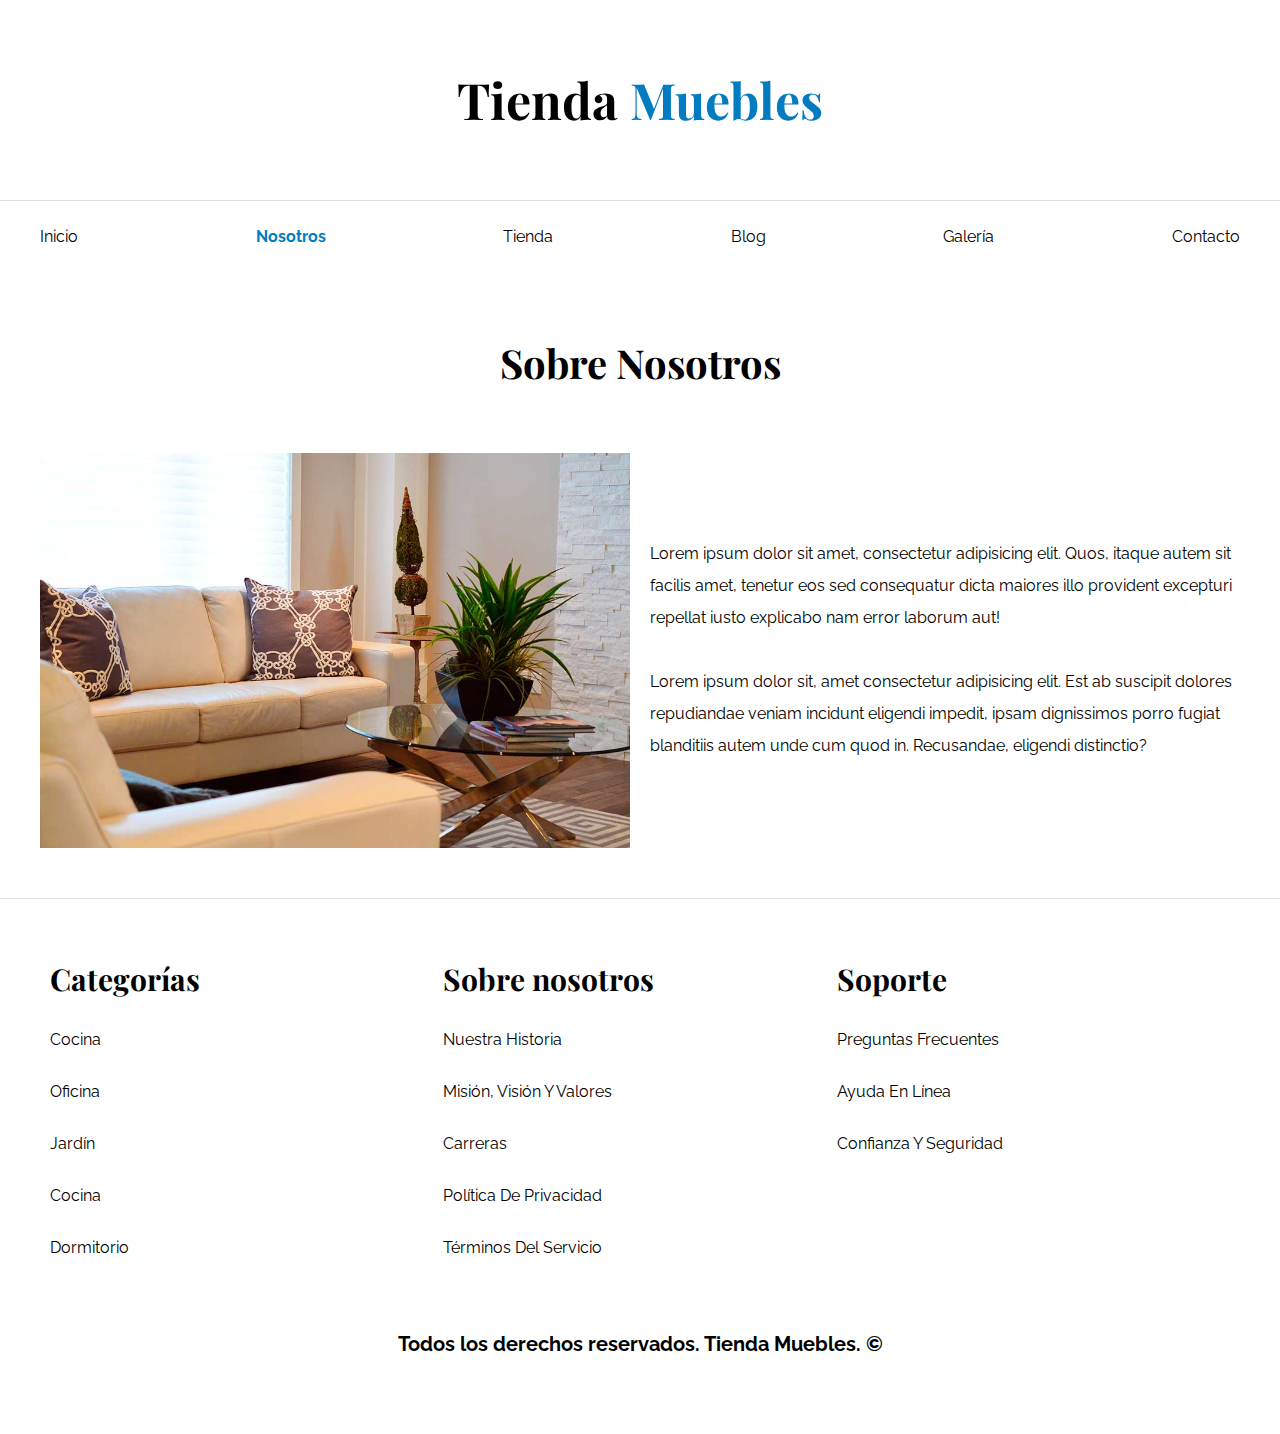
<file: nosotros.html>
<!DOCTYPE html>
<html lang="es">
<head>
  <meta charset="UTF-8">
  <meta http-equiv="X-UA-Compatible" content="IE=edge">
  <meta name="viewport" content="width=device-width, initial-scale=1.0">
  <meta name="description" content="Ecommerce. Tienda de Muebles.">
  <link rel="stylesheet" href="./css/normalize.css">
  <link rel="preconnect" href="https://fonts.googleapis.com">
  <link rel="preconnect" href="https://fonts.gstatic.com" crossorigin>
  <link href="https://fonts.googleapis.com/css2?family=Playfair+Display:wght@700&family=Raleway:wght@400;700;900&display=swap" rel="stylesheet"> 
  <link rel="stylesheet" href="./css/stylesheet.css">
  <title>Muebles E-commerce - Nosotros</title>
</head>
<body>
  <div>
    <header class="header">
      <h1 class="brand site-name text-center">Tienda <span>Muebles</span></h1>
    </header>
    <div class="navigation-container">
      <nav class="nav container navigation-nav">
        <a class="nav-link" id="index" href="./index.html">inicio</a>
        <a class="nav-link" id="about" href="./nosotros.html">nosotros</a>
        <a class="nav-link" id="store" href="./tienda.html">tienda</a>
        <a class="nav-link" id="blog" href="./blog.html">blog</a>
        <a class="nav-link" id="gallery" href="./galeria.html">galería</a>
        <a class="nav-link" id="contact" href="./contacto.html">contacto</a>
      </nav>
    </div>
    <main class="main container">
      <h2 class="text-center">Sobre Nosotros</h2>
      <div class="about-us-container">
        <div class="about-us-img">
          <img loading="lazy" src="./img/nosotros.jpg" alt="imágen nosotros">
        </div>
        <div class="about-us-history">
          <p>Lorem ipsum dolor sit amet, consectetur adipisicing elit. Quos, itaque autem sit facilis amet, tenetur eos sed consequatur dicta maiores illo provident excepturi repellat iusto explicabo nam error laborum aut!</p>
          <p>Lorem ipsum dolor sit, amet consectetur adipisicing elit. Est ab suscipit dolores repudiandae veniam incidunt eligendi impedit, ipsam dignissimos porro fugiat blanditiis autem unde cum quod in. Recusandae, eligendi distinctio?</p>
        </div>
      </div>
    </main>
    <footer class="footer">
      <div class="footer-links container">
        <div>
          <h3>Categorías</h3>
          <nav class="nav-footer">
            <a href="#">cocina</a>
            <a href="#">oficina</a>
            <a href="#">jardín</a>
            <a href="#">cocina</a>
            <a href="#">dormitorio</a>
          </nav>
        </div>
        <div>
          <h3>Sobre nosotros</h3>
          <nav class="nav-footer">
            <a href="#">nuestra historia</a>
            <a href="#">misión, visión y valores</a>
            <a href="#">carreras</a>
            <a href="#">política de privacidad</a>
            <a href="#">términos del servicio</a>
          </nav>
        </div>
        <div>
          <h3>Soporte</h3>
          <nav class="nav-footer">
            <a href="#">preguntas frecuentes</a>
            <a href="#">ayuda en línea</a>
            <a href="#">confianza y seguridad</a>
          </nav>
        </div>
      </div>
      <p class="site-copyright">Todos los derechos reservados. Tienda Muebles. &copy;</p>
    </footer>
  </div>
  <script src="./js/main.js"></script>
</body>
</html>
</file>
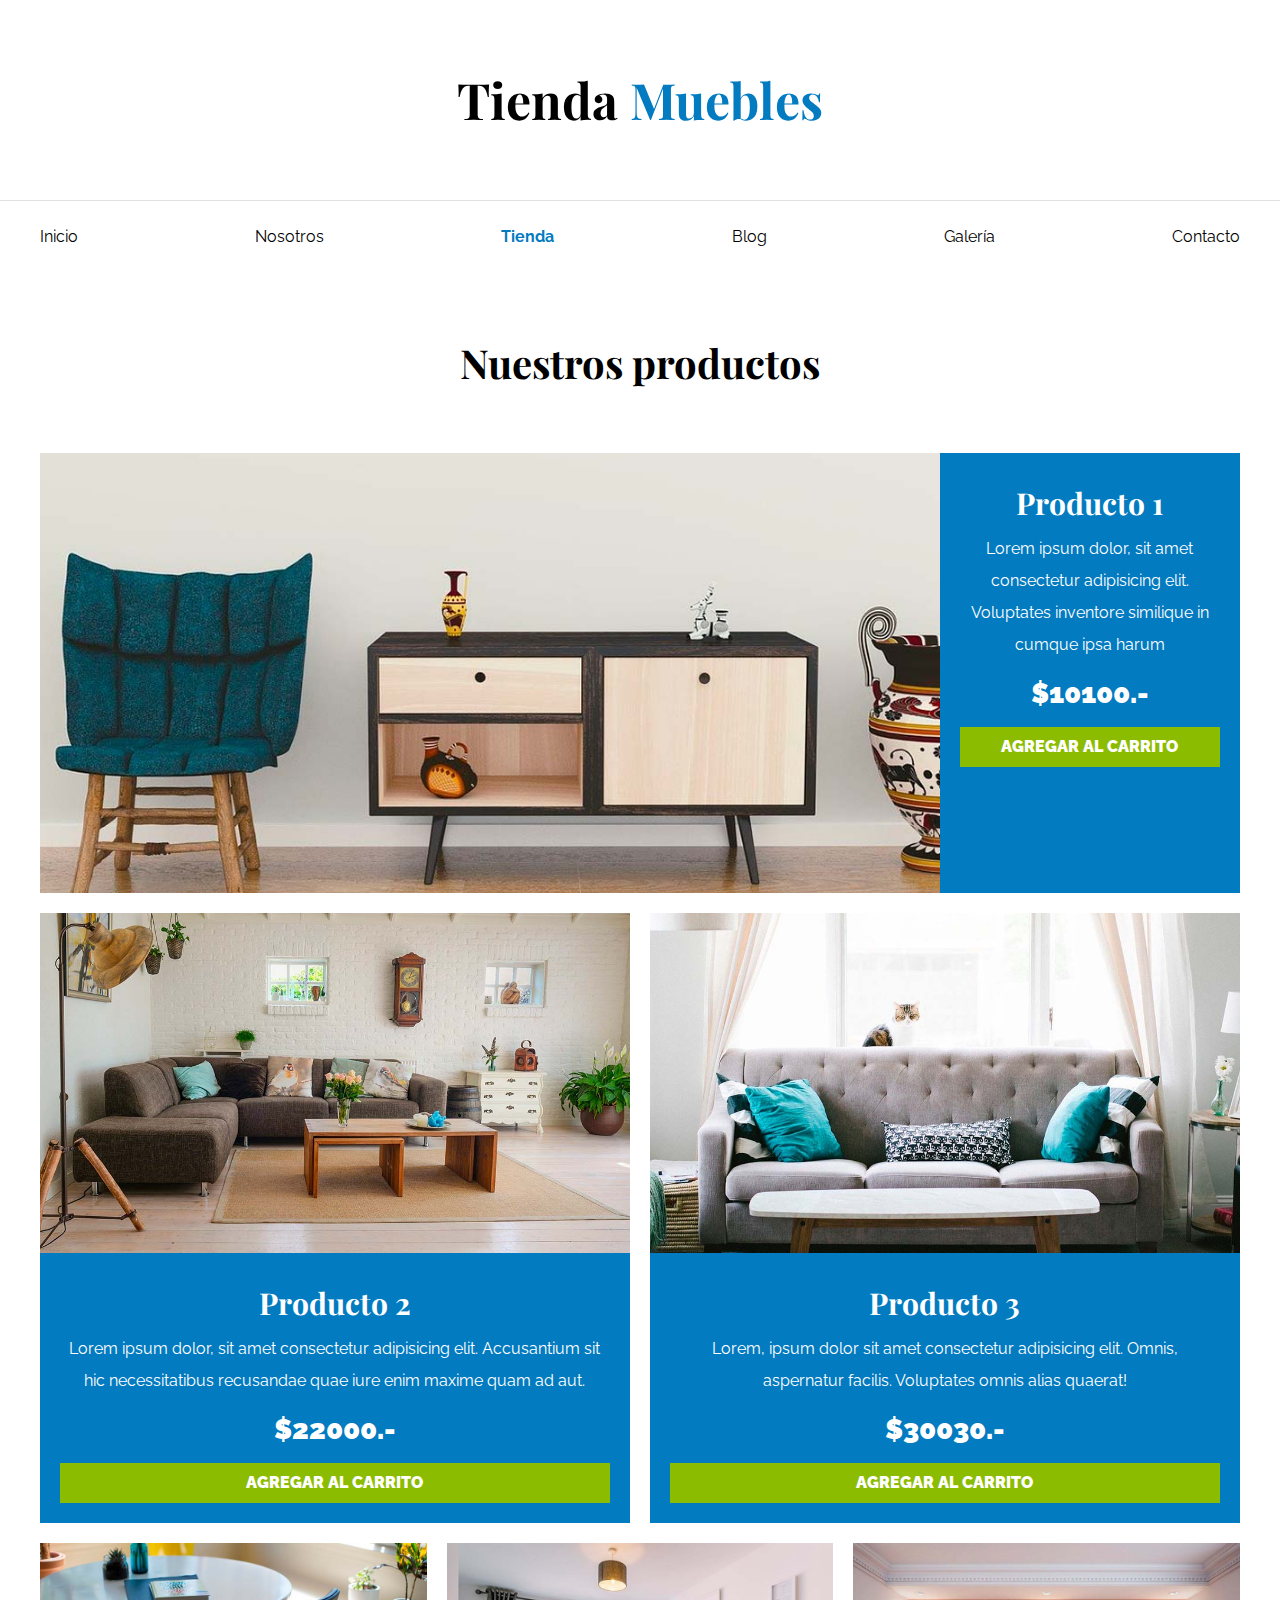
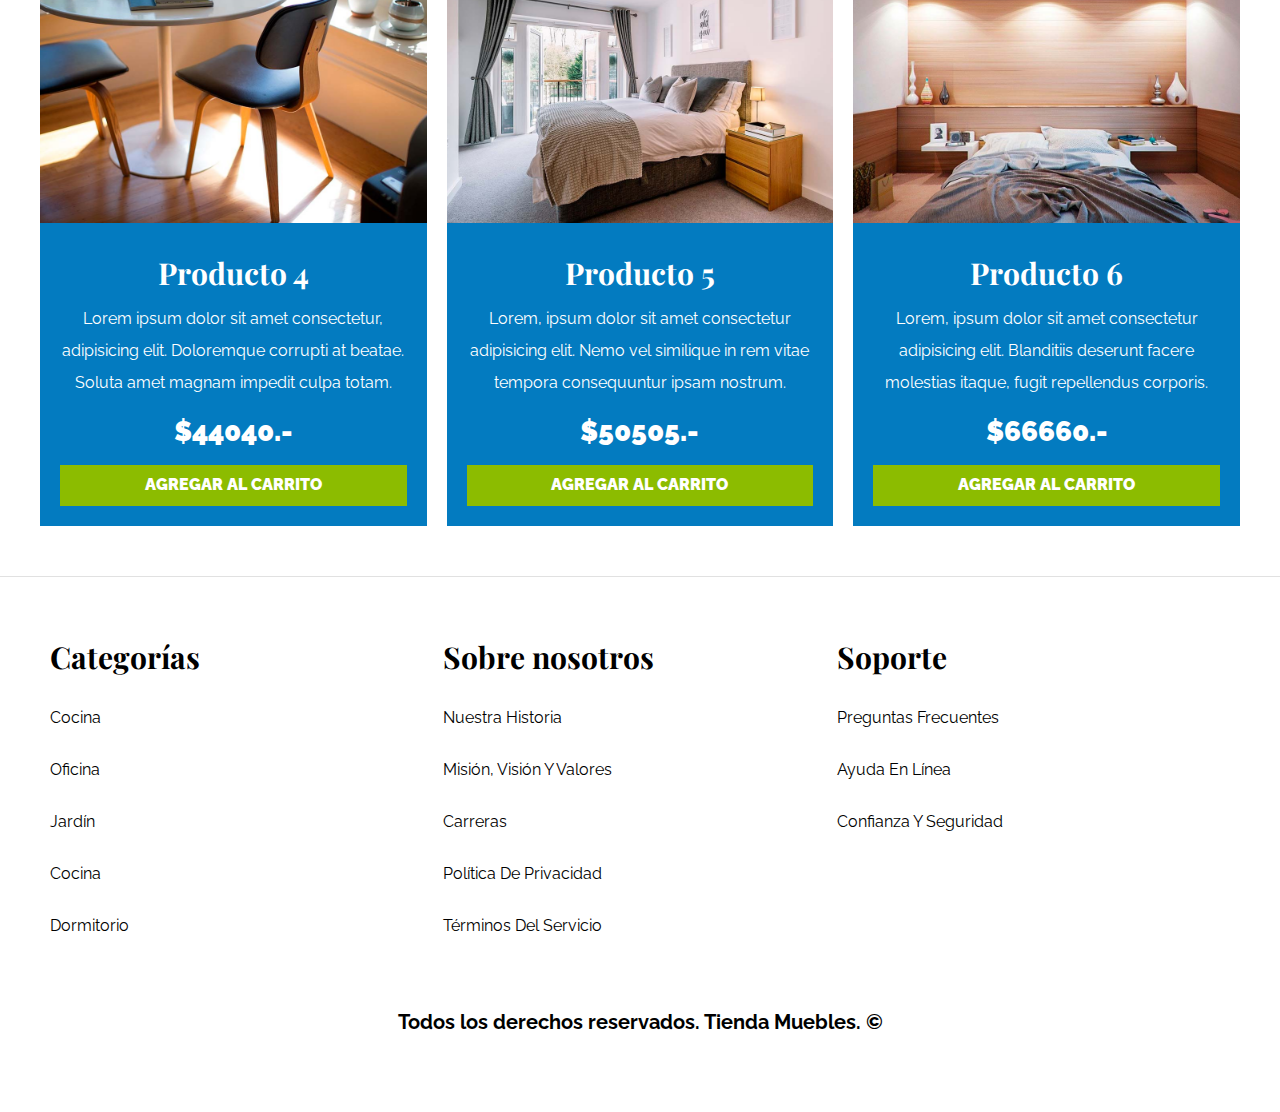
<file: tienda.html>
<!DOCTYPE html>
<html lang="es">
<head>
  <meta charset="UTF-8">
  <meta http-equiv="X-UA-Compatible" content="IE=edge">
  <meta name="viewport" content="width=device-width, initial-scale=1.0">
  <meta name="description" content="Ecommerce. Tienda de Muebles.">
  <link rel="stylesheet" href="./css/normalize.css">
  <link rel="preconnect" href="https://fonts.googleapis.com">
  <link rel="preconnect" href="https://fonts.gstatic.com" crossorigin>
  <link href="https://fonts.googleapis.com/css2?family=Playfair+Display:wght@700&family=Raleway:wght@400;700;900&display=swap" rel="stylesheet"> 
  <link rel="stylesheet" href="./css/stylesheet.css">
  <title>Muebles E-commerce - Tienda</title>
</head>
<body>
  <div>
    <header class="header">
      <h1 class="brand site-name text-center">Tienda <span>Muebles</span></h1>
    </header>
    <div class="navigation-container">
      <nav class="nav container navigation-nav">
        <a class="nav-link" id="index" href="./index.html">inicio</a>
        <a class="nav-link" id="about" href="./nosotros.html">nosotros</a>
        <a class="nav-link" id="store" href="./tienda.html">tienda</a>
        <a class="nav-link" id="blog" href="./blog.html">blog</a>
        <a class="nav-link" id="gallery" href="./galeria.html">galería</a>
        <a class="nav-link" id="contact" href="./contacto.html">contacto</a>
      </nav>
    </div>
    <main class="main container">
      <h2 class="text-center">Nuestros productos</h2>
      <div class="list-products">
        <div class="product">
          <div class="product-img">
            <img loading="lazy" src="./img/productos/producto1.jpg" alt="Imagen producto">
          </div>
          <div class="product-info">
            <h3>Producto 1</h3>
            <p>Lorem ipsum dolor, sit amet consectetur adipisicing elit. Voluptates inventore similique in cumque ipsa harum</p>
            <p class="product-price">$10100.-</p>
            <button class="btn btn-add-cart" type="button">Agregar al carrito</button>
          </div>
        </div>
        <div class="product">
          <div class="product-img">
            <img loading="lazy" src="./img/productos/producto2.jpg" alt="Imagen producto">
          </div>
          <div class="product-info">
            <h3>Producto 2</h3>
            <p>Lorem ipsum dolor, sit amet consectetur adipisicing elit. Accusantium sit hic necessitatibus recusandae quae iure enim maxime quam ad aut.</p>
            <p class="product-price">$22000.-</p>
            <button class="btn btn-add-cart" type="button">Agregar al carrito</button>
          </div>
        </div>
        <div class="product">
          <div class="product-img">
            <img loading="lazy" src="./img/productos/producto3.jpg" alt="Imagen producto">
          </div>
          <div class="product-info">
            <h3>Producto 3</h3>
            <p>Lorem, ipsum dolor sit amet consectetur adipisicing elit. Omnis, aspernatur facilis. Voluptates omnis alias quaerat!</p>
            <p class="product-price">$30030.-</p>
            <button class="btn btn-add-cart" type="button">Agregar al carrito</button>
          </div>
        </div>
        <div class="product">
          <div class="product-img">
            <img loading="lazy" src="./img/productos/producto4.jpg" alt="Imagen producto">
          </div>
          <div class="product-info">
            <h3>Producto 4</h3>
            <p>Lorem ipsum dolor sit amet consectetur, adipisicing elit. Doloremque corrupti at beatae. Soluta amet magnam impedit culpa totam.</p>
            <p class="product-price">$44040.-</p>
            <button class="btn btn-add-cart" type="button">Agregar al carrito</button>
          </div>
        </div>
        <div class="product">
          <div class="product-img">
            <img loading="lazy" src="./img/productos/producto5.jpg" alt="Imagen producto">
          </div>
          <div class="product-info">
            <h3>Producto 5</h3>
            <p>Lorem, ipsum dolor sit amet consectetur adipisicing elit. Nemo vel similique in rem vitae tempora consequuntur ipsam nostrum.</p>
            <p class="product-price">$50505.-</p>
            <button class="btn btn-add-cart" type="button">Agregar al carrito</button>
          </div>
        </div>
        <div class="product">
          <div class="product-img">
            <img loading="lazy" src="./img/productos/producto6.jpg" alt="Imagen producto">
          </div>
          <div class="product-info">
            <h3>Producto 6</h3>
            <p>Lorem, ipsum dolor sit amet consectetur adipisicing elit. Blanditiis deserunt facere molestias itaque, fugit repellendus corporis.</p>
            <p class="product-price">$66660.-</p>
            <button class="btn btn-add-cart" type="button">Agregar al carrito</button>
          </div>
        </div>
      </div>
    </main>
    <footer class="footer">
      <div class="footer-links container">
        <div>
          <h3>Categorías</h3>
          <nav class="nav-footer">
            <a href="#">cocina</a>
            <a href="#">oficina</a>
            <a href="#">jardín</a>
            <a href="#">cocina</a>
            <a href="#">dormitorio</a>
          </nav>
        </div>
        <div>
          <h3>Sobre nosotros</h3>
          <nav class="nav-footer">
            <a href="#">nuestra historia</a>
            <a href="#">misión, visión y valores</a>
            <a href="#">carreras</a>
            <a href="#">política de privacidad</a>
            <a href="#">términos del servicio</a>
          </nav>
        </div>
        <div>
          <h3>Soporte</h3>
          <nav class="nav-footer">
            <a href="#">preguntas frecuentes</a>
            <a href="#">ayuda en línea</a>
            <a href="#">confianza y seguridad</a>
          </nav>
        </div>
      </div>
      <p class="site-copyright">Todos los derechos reservados. Tienda Muebles. &copy;</p>
    </footer>
  </div>
  <script src="./js/main.js"></script>
</body>
</html>
</file>
<file: css/stylesheet.css>
@import './global.css';
@import './general.css';

@import './header/header.css';
@import './navbar/navbar.css';
@import './hero/hero.css';
@import './main/main.css';
@import './sections/aboutus.css';
@import './sections/products.css';
@import './sections/blog.css';
@import './sections/gallery.css';
@import './sections/contact.css';
@import './footer/footer.css';
</file>
